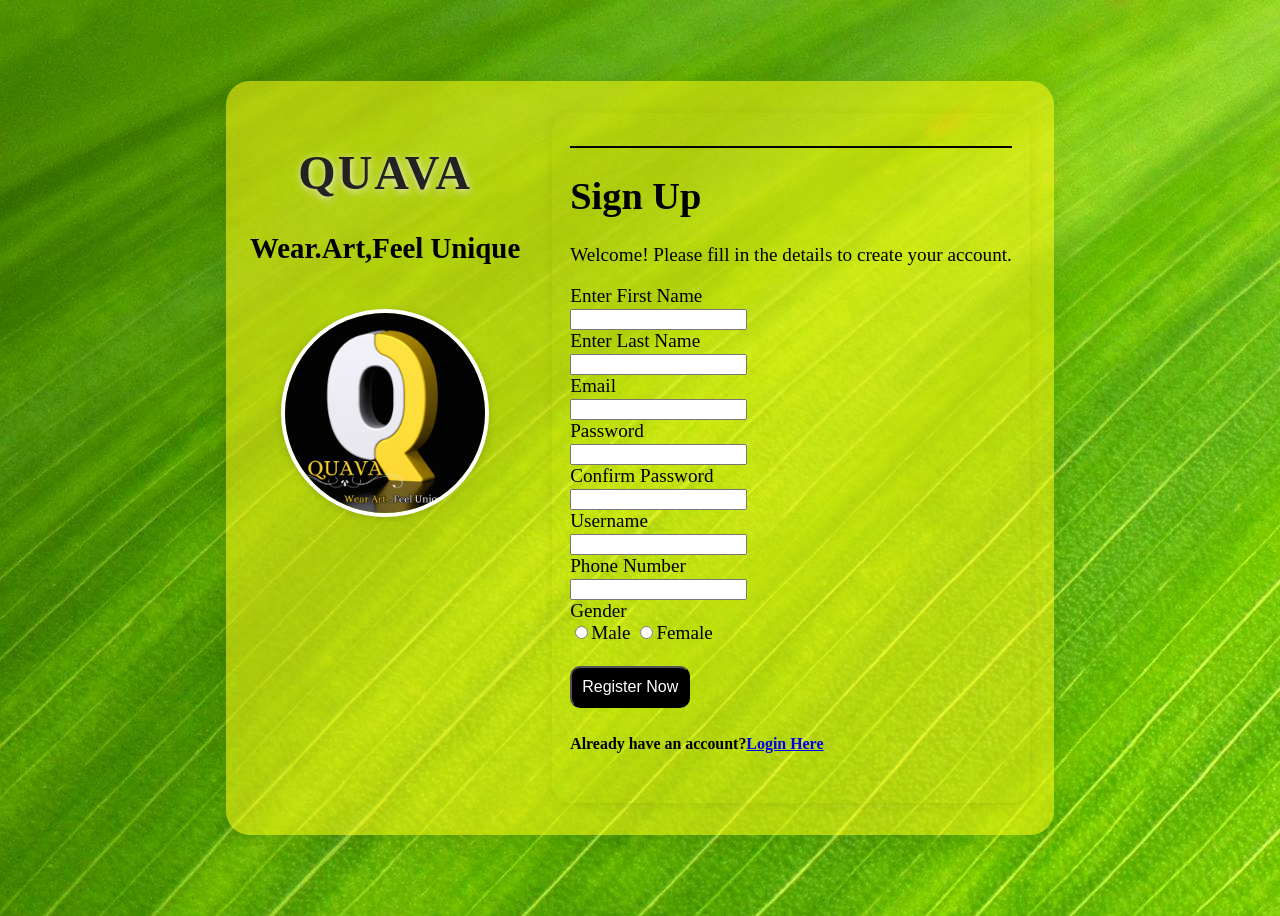
<file: index.html>
<!DOCTYPE html>
<html lang="en">
<head>
    <meta charset="UTF-8">
    <meta name="viewport" content="width=device-width, initial-scale=1.0">
    <title><form></form></title>
    <link rel="stylesheet" href="Login.css">
   
</head>
<body >
  <div class="parent">
    <div class="left-section">
      <h1>QUAVA</h1>
      <h2>Wear.Art,Feel Unique</h2>
      <img src="images/Quava Logo.png" alt="" width="200px">
    </div>
    <div class="right-section">
      <h1>Log In</h1>
      <hr color="black">
      <p>Welcome back! Please enter your credentials to log in.</p>
      <div class="daughter">
        <form id="LoginForm">
          <label for="loginUsername">Username:</label><br>
          <input id="loginUsername" type="text" name="username" required><br><br>
          <label for="loginEmail">Email:</label><br>
          <input id="loginEmail" type="email" name="email" required><br><br>
          <label for="loginPassword">Password:</label><br>
          <input id="loginPassword" type="password" name="password" required><br><br>
          <button> Authenticate</button>
          <h5>Dont have an account? <a href="RegForm.html">Sign Up</a></h5>
        </form>
      </div>
    </div>
  </div>
  <script src="Login.js"></script>
</body>     
</html>
</file>
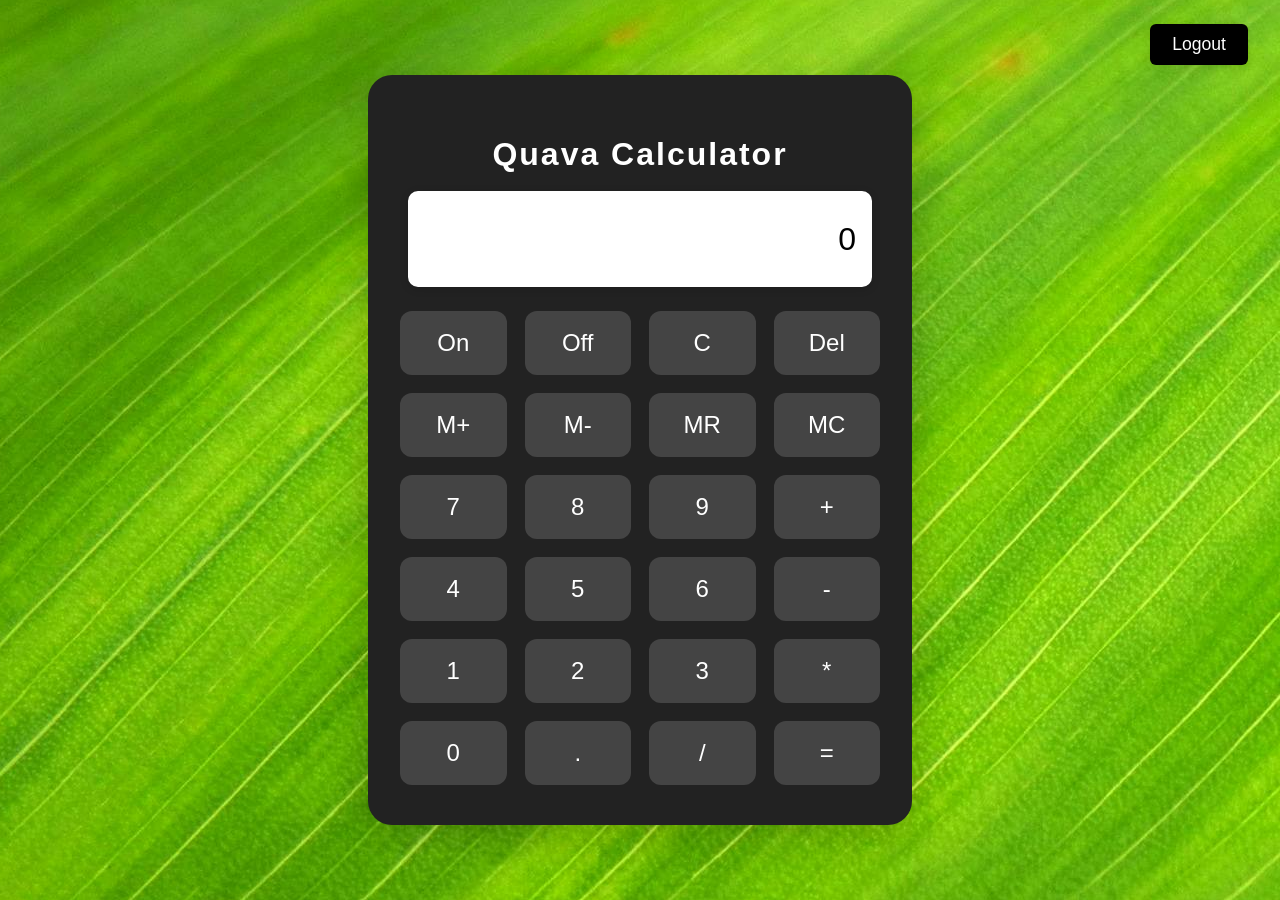
<file: Calculator.html>
<!DOCTYPE html>
<html lang="en">
<head>
    <meta charset="UTF-8">
    <meta name="viewport" content="width=device-width, initial-scale=1.0">
    <title>Calculator <button></button></title>
    <link rel="stylesheet" href="Calculator.css">
</head>
<body>
  <div class="Calculator">
    <h1 style="text-align:center; margin-bottom:18px; color:white; font-family:'Segoe UI',Arial,sans-serif; letter-spacing:2px;"> Quava Calculator</h1>
    <input type="text" id="display" disabled style="display:block; margin: 0 auto 20px auto; text-align: right; width: 90%; max-width: 450px; font-size: 2em; padding: 14px; border-radius: 10px; border: 2px solid white; background: white; color: black; box-shadow: 0 2px 8px rgba(0,0,0,0.15);" />
    <div class="button-grid">
        <button type="button" onclick="setCalculatorOn(true)">On</button>
        <button type="button" onclick="setCalculatorOn(false)">Off</button>
        <button type="button" onclick="clearDisplay()">C</button>
        <button type="button" onclick="delchar()">Del</button>
        <!-- Second row: Memory buttons -->
        <button type="button" onclick="memoryAdd()">M+</button>
        <button type="button" onclick="memorySubtract()">M-</button>
        <button type="button" onclick="memoryRecall()">MR</button>
        <button type="button" onclick="memoryClear()">MC</button>
        <!-- Remaining calculator buttons -->
        <button type="button" onclick="append('7')">7</button>
        <button type="button" onclick="append('8')">8</button>
        <button type="button" onclick="append('9')">9</button>
        <button type="button" onclick="append('+')">+</button>
        <button type="button" onclick="append('4')">4</button>
        <button type="button" onclick="append('5')">5</button>
        <button type="button" onclick="append('6')">6</button>
        <button type="button" onclick="append('-')">-</button>
        <button type="button" onclick="append('1')">1</button>
        <button type="button" onclick="append('2')">2</button>
        <button type="button" onclick="append('3')">3</button>
        <button type="button" onclick="append('*')">*</button>
        <button type="button" onclick="append('0')">0</button>
        <button type="button" onclick="append('.')">.</button>
        <button type="button" onclick="append('/')">/</button>
        <button type="button" onclick="calculate()">=</button>
    </div>
    <button type="button" class="logout-btn" onclick="logout()">Logout</button>
  </div>  
  <script src="Calculator.js"></script>  
</body>
</html>
</file>
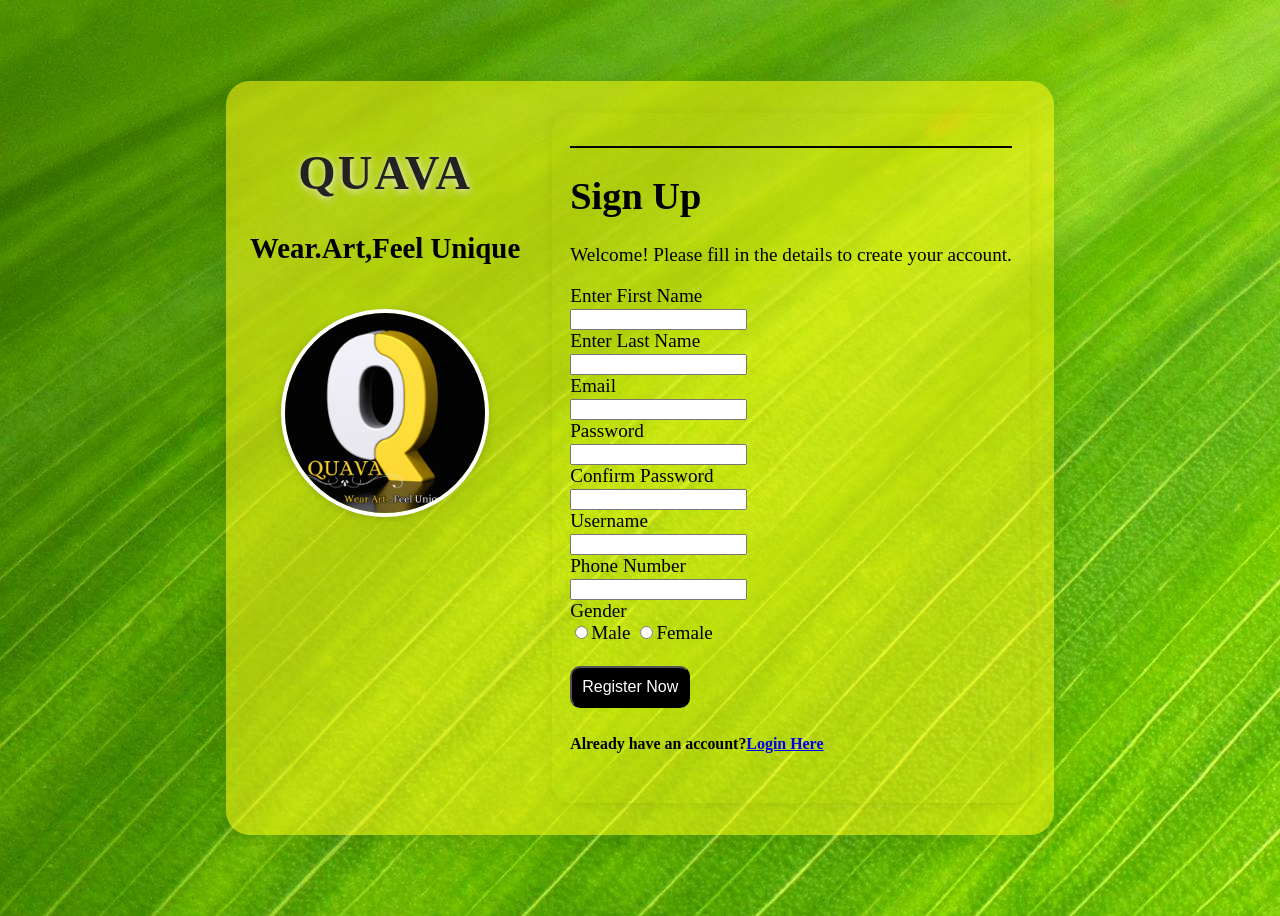
<file: RegForm.html>
<!DOCTYPE html>
<html lang="en">
<head>
    <meta charset="UTF-8">
    <meta name="viewport" content="width=device-width, initial-scale=1.0">
    <title><form></form></title>
  <link rel="stylesheet" href="Reg.css">
 
</head>

<body background="images/pexels-pixabay-66869.jpg" >
  <div class="parent">
    <div class="left-section son">
      <h1>QUAVA</h1>
      <h2>Wear.Art,Feel Unique</h2>
      <img src="images/Quava Logo.png" width="200px" alt="">
    </div>
    <div class="right-section">
      <hr color="black">
      <h1>Sign Up</h1>
      <p>Welcome! Please fill in the details to create your account.</p>
      <div class="daughter">
       
      <form id="RegistrationForm" >
        <label for="firstName">Enter First Name</label><br>
        <input id="firstName" type="text" name="firstName" placeholder="" required><br>
        <label for="lastName">Enter Last Name</label><br>
        <input id="lastName" type="text" name="lastName" placeholder="" required><br>
        <label for="email">Email</label><br>
        <input id="email" type="email" name="email" placeholder="" required><br>
        <label for="password">Password</label><br>
        <input id="password" type="password" name="password" placeholder="" required><br>
        <label for="confirmPassword">Confirm Password</label><br>
        <input id="confirmPassword" type="password" name="confirmPassword" placeholder="" required><br>
        <label for="username">Username</label><br>
        <input id="username" type="text" name="username" placeholder="" required><br>
        <label for="phoneNumber">Phone Number</label><br>
        <input id="phoneNumber" type="number" name="phoneNumber" placeholder="" required><br>
        <label for="genderMale">Gender</label><br>
        <input id="genderMale" type="radio" name="Gender" value="Male">Male
        <input id="genderFemale" type="radio" name="Gender" value="Female">Female <br> <br>
        <div class="child" style="background-color:none">
          <button hover>Register Now</button>
          <h5>Already have an account?<a href="index.html">Login Here</a></h5>
        </div>
      </form>
    </div>
  </div>
  <script src="Reg.js"></script>
</body>
</html>
</file>
<file: Login.css>
.body {
    background-color: #f0f0f0;
}
body {
    background-image: url('images/pexels-pixabay-66869.jpg');
    background-size: cover;
    background-repeat: no-repeat;
    background-position: center center;
    min-height: 100vh;
    margin: 0;
    padding: 0;
}
.daughter button
{width: 100%; background-color:black; color: white;padding: 10px;border:10%;
    border-radius: 10px; font-size: 16px; cursor: pointer;width: auto; 
    margin-top: 8px;
    margin-bottom: 24px;
 }
.daughter button:hover {
    background-color: rgb(55, 16, 107); /* bright yellow/orange for hover */
    color: white; /* white text for contrast */
    transition: background 0.2s, color 0.2s;
}
.daughter input[type="password"] {
    margin-bottom: 4px;
}
.parent {
    display: flex;
    flex-direction: row;
    align-items: center;
    justify-content: center;
    gap: 32px;
    background-color: rgba(255, 255, 0, 0.55); /* semi-transparent yellow */
    font-size: larger;
    border-radius: 24px;
    box-shadow: 0 8px 32px rgba(0,0,0,0.12);
    padding: 32px 24px;
    max-width: 800px;
    margin: 40px auto;
}
.parent .left-section {
    display: flex;
    flex-direction: column;
    align-items: center;
    justify-content: center;
}
.parent .left-section img {
    border-radius: 50%;
    width: 180px;
    height: 180px;
    object-fit: cover;
    margin-bottom: 16px;
}
.parent .left-section h1 {
    font-family: 'Brush Script MT', 'Pacifico', cursive, ;
    font-size: 2.5em;
    letter-spacing: 2px;
    color: #222;
    text-shadow: 1px 2px 8px #fffbe6, 0 2px 8px rgba(0,0,0,0.10);
    margin-bottom: 8px;
}
.parent .right-section {
    flex: 1;
    min-width: 280px;
}
@media (max-width: 700px) {
    .parent {
        flex-direction: column;
        gap: 16px;
        padding: 16px 8px;
    }
    .parent .left-section img {
        width: 120px;
        height: 120px;
    }
}
</file>
<file: Calculator.css>
body {
    background: url('images/pexels-pixabay-66869.jpg') no-repeat center center fixed;
    display: flex;
    justify-content: center;
    align-items: center;
    min-height: 100vh;
    margin: 0;
}

.Calculator {
    background: #222;
    padding: 40px 32px;
    border-radius: 24px;
    box-shadow: 0 12px 48px rgba(0,0,0,0.22);
    width: 480px;
    max-width: 95vw;
}

#display {
    width: 100%;
    height: 64px;
    font-size: 2.5em;
    margin-bottom: 24px;
    border: none;
    border-radius: 12px;
    padding: 12px;
    text-align: right;
    background: #fff;
    color: #222;
}

.button-grid {
    display: grid;
    grid-template-columns: repeat(4, 1fr);
    gap: 18px;
    margin-top: 24px;
}

.button-grid button {
    height: 64px;
    font-size: 1.5em;
    border: none;
    border-radius: 12px;
    background: #444;
    color: #fff;
    cursor: pointer;
    transition: background 0.2s;
}

.button-grid button:hover {
    background: #ff9800;
    color: #222;
}

.logout-btn {
    position: absolute;
    top: 24px;
    right: 32px;
    background: black;
    color: white;
    border: none;
    border-radius: 6px;
    padding: 10px 22px;
    font-size: 1.1em;
    font-family: 'Segoe UI', Arial, sans-serif;
    cursor: pointer;
    box-shadow: 0 2px 8px rgba(0,0,0,0.12);
    transition: background 0.2s;
    z-index: 10;
}

.logout-btn:hover {
    background: rgb(55, 14, 94);
}
</file>
<file: Reg.css>
body {
    /* Center the parent div vertically and horizontally */
    display: flex;
    align-items: center;
    justify-content: center;
    min-height: 100vh;
    background-image:('"images/pexels-songbirdent-tv-562255885-17451260.jpg"');
}

.parent {
    display: flex;
    flex-direction: row;
    align-items: flex-start;
    justify-content: center;
    gap: 32px;
    background: rgba(252, 248, 20, 0.55); /* more transparent yellow */
    font-size: larger;
    border-radius: 24px;
    box-shadow: 0 8px 32px rgba(0,0,0,0.12);
    padding: 32px 24px;
    max-width: 900px;
    margin: 40px auto;
}

.left-section {
    display: flex;
    flex-direction: column;
    align-items: center;
    justify-content: center;
    min-width: 220px;
}

.left-section img {
    border-radius: 50%;
    width: 180px;
    height: 180px;
    object-fit: cover;
    margin-bottom: 16px;
}

.left-section h1 {
    font-family: 'Brush Script MT', 'Pacifico', cursive, ;
    font-size: 2.5em;
    letter-spacing: 2px;
    color: #222;
    text-shadow: 1px 2px 8px #fffbe6, 0 2px 8px rgba(0,0,0,0.10);
    margin-bottom: 8px;
}

.right-section {
    flex: 1;
    min-width: 280px;
    /* background: rgba(255, 255, 255, 0.65);  semi-transparent white */
    background: transparent;
    border-radius: 18px;
    box-shadow: 0 2px 12px rgba(0,0,0,0.08);
    padding: 24px 18px;
}

@media (max-width: 800px) {
    .parent {
        flex-direction: column;
        gap: 16px;
        padding: 16px 8px;
    }
    .left-section img {
        width: 120px;
        height: 120px;
    }
}

.parent :hover{font-size: larger; }
.child button{width: 100%; background-color:black; color: white;padding: 10px;border:10%;
    border-radius: 10px; font-size: 16px; cursor: pointer;width: auto;
 }
.son img {
    border-radius: 50%;
    object-fit: cover;
    border: 4px solid #fff;
    box-shadow: 0 2px 8px rgba(0,0,0,0.15);
    aspect-ratio: 1/1;
    width: 200px;
    height: 200px;
    margin-top: 20px;
}

.daughter {
    background: transparent;
    box-shadow: none;
}
</file>
